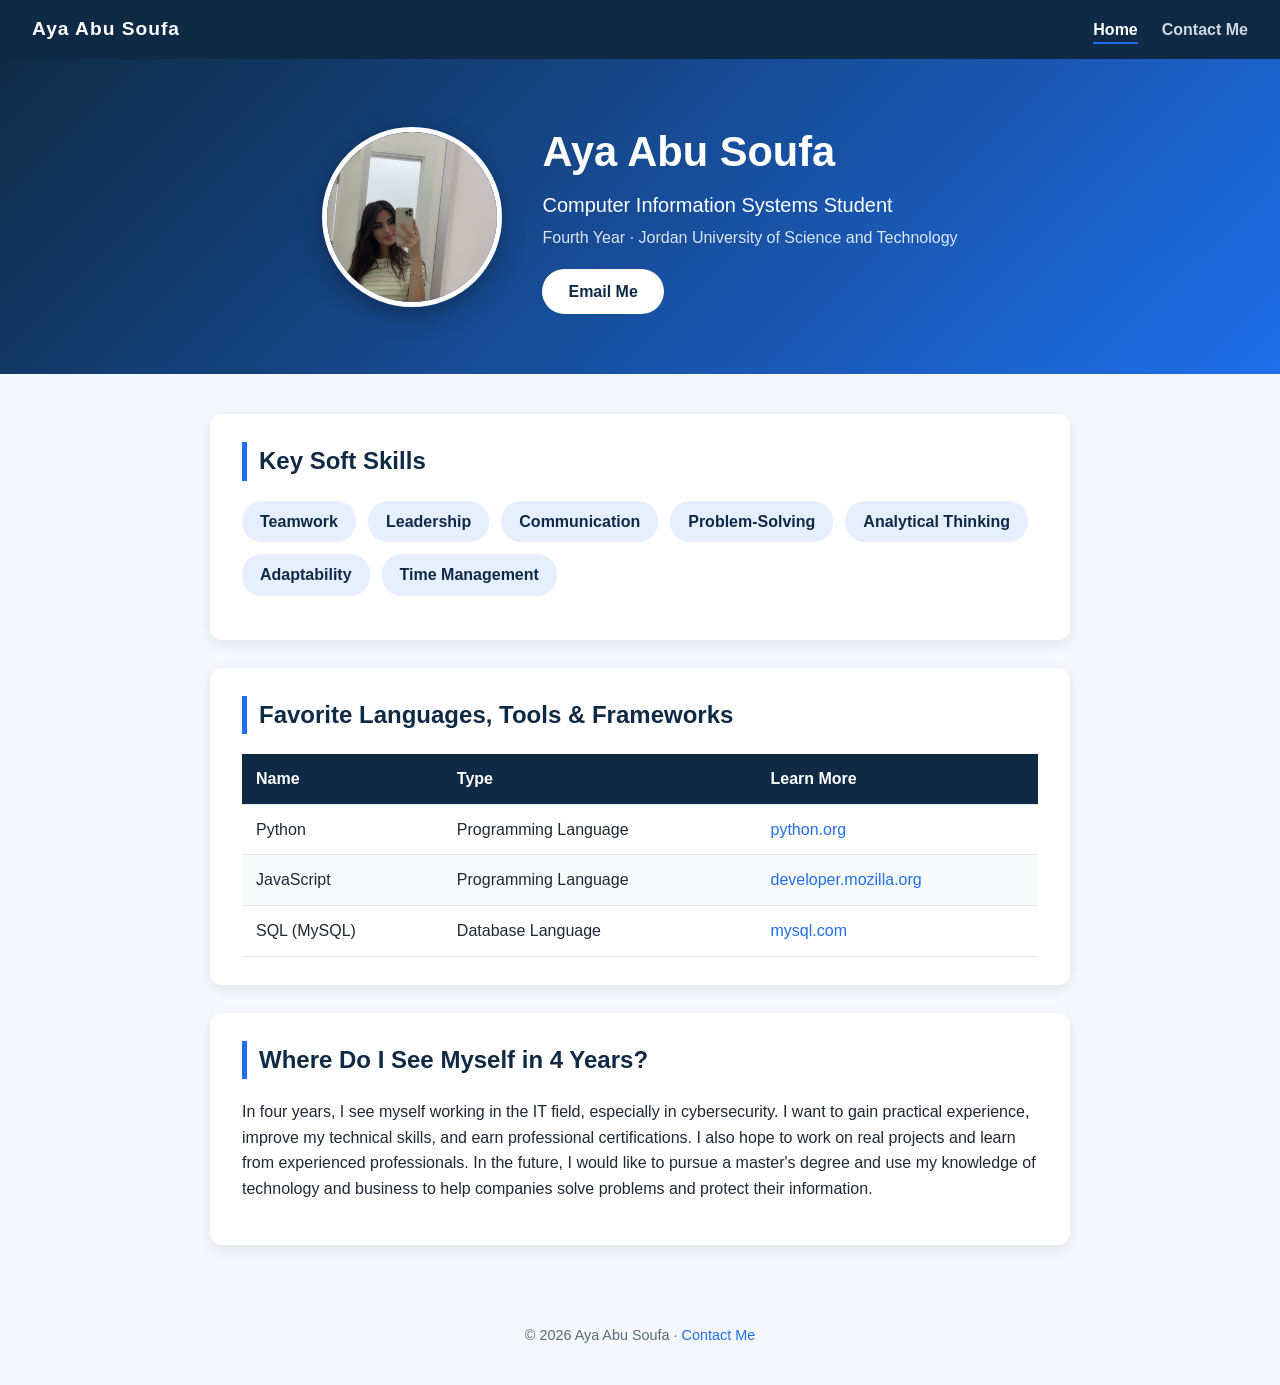
<file: index.html>
<!DOCTYPE html>
<html lang="en">
<head>
  <meta charset="UTF-8">
  <meta name="viewport" content="width=device-width, initial-scale=1.0">
  <title>149875 - Aya Abu Soufa</title>
  <link rel="stylesheet" href="style.css">
</head>
<body>

  <nav class="navbar">
    <span class="logo">Aya Abu Soufa</span>
    <ul>
      <li><a href="index.html" class="active">Home</a></li>
      <li><a href="contact.html">Contact Me</a></li>
    </ul>
  </nav>

  <header class="hero">
    <img src="photo.jpg" alt="Professional photo of Aya Abu Soufa" class="profile-photo">
    <div class="hero-text">
      <h1>Aya Abu Soufa</h1>
      <p class="subtitle">Computer Information Systems Student</p>
      <p class="level">Fourth Year &middot; Jordan University of Science and Technology</p>
      <a class="btn" href="mailto:amabusoufa20@cit.just.edu.jo">Email Me</a>
    </div>
  </header>

  <main>

    <section class="card">
      <h2>Key Soft Skills</h2>
      <ul class="skills">
        <li>Teamwork</li>
        <li>Leadership</li>
        <li>Communication</li>
        <li>Problem-Solving</li>
        <li>Analytical Thinking</li>
        <li>Adaptability</li>
        <li>Time Management</li>
      </ul>
    </section>

    <section class="card">
      <h2>Favorite Languages, Tools &amp; Frameworks</h2>
      <table>
        <thead>
          <tr>
            <th>Name</th>
            <th>Type</th>
            <th>Learn More</th>
          </tr>
        </thead>
        <tbody>
          <tr>
            <td>Python</td>
            <td>Programming Language</td>
            <td><a href="https://www.python.org" target="_blank">python.org</a></td>
          </tr>
          <tr>
            <td>JavaScript</td>
            <td>Programming Language</td>
            <td><a href="https://developer.mozilla.org/en-US/docs/Web/JavaScript" target="_blank">developer.mozilla.org</a></td>
          </tr>
          <tr>
            <td>SQL (MySQL)</td>
            <td>Database Language</td>
            <td><a href="https://www.mysql.com" target="_blank">mysql.com</a></td>
          </tr>
        </tbody>
      </table>
    </section>

    <section class="card">
      <h2>Where Do I See Myself in 4 Years?</h2>
      <p>
        In four years, I see myself working in the IT field, especially in cybersecurity. I want to gain practical experience,
        improve my technical skills, and earn professional certifications. 
        I also hope to work on real projects and learn from experienced professionals. In the future, 
        I would like to pursue a master's degree and use my knowledge of technology and business to help companies solve problems and protect their information.

      </p>
    </section>

  </main>

  <footer>
    <p>&copy; 2026 Aya Abu Soufa &middot; <a href="contact.html">Contact Me</a></p>
  </footer>

</body>
</html>
</file>
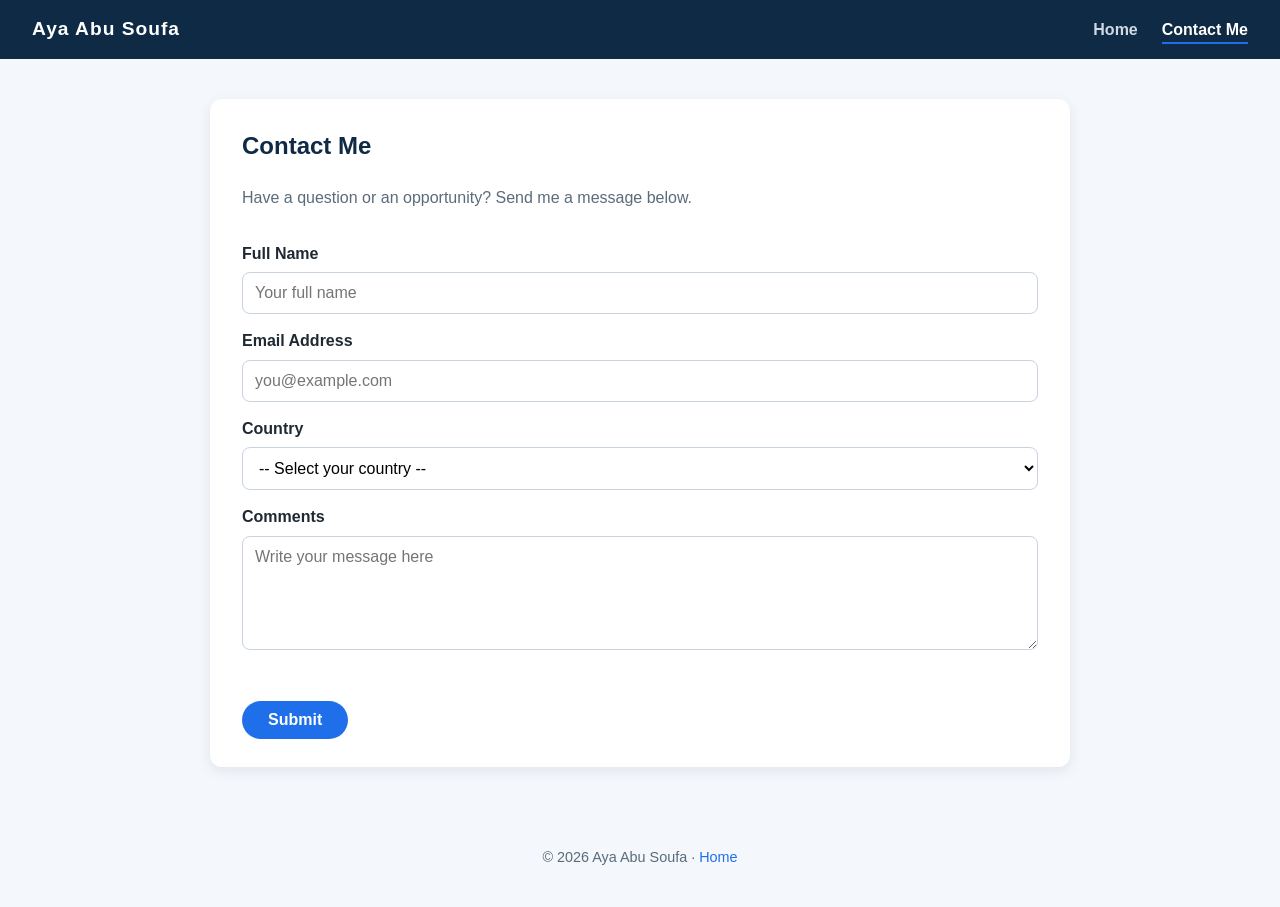
<file: contact.html>
<!DOCTYPE html>
<html lang="en">
<head>
  <meta charset="UTF-8">
  <meta name="viewport" content="width=device-width, initial-scale=1.0">
  <title>149875 - Aya Abu Soufa | Contact Me</title>
  <link rel="stylesheet" href="style.css">
</head>
<body>

  <nav class="navbar">
    <span class="logo">Aya Abu Soufa</span>
    <ul>
      <li><a href="index.html">Home</a></li>
      <li><a href="contact.html" class="active">Contact Me</a></li>
    </ul>
  </nav>

  <main>
    <section class="card form-card">
      <h1>Contact Me</h1>
      <p class="form-intro">Have a question or an opportunity? Send me a message below.</p>

      <form id="contactForm" novalidate>
        <label for="fullName">Full Name</label>
        <input type="text" id="fullName" name="fullName" placeholder="Your full name">

        <label for="email">Email Address</label>
        <input type="email" id="email" name="email" placeholder="you@example.com">

        <label for="country">Country</label>
        <select id="country" name="country">
          <option value="">-- Select your country --</option>
          <option>Jordan</option>
          <option>Saudi Arabia</option>
          <option>United Arab Emirates</option>
          <option>Palestine</option>
          <option>Egypt</option>
          <option>Iraq</option>
          <option>Lebanon</option>
          <option>Syria</option>
          <option>Kuwait</option>
          <option>Qatar</option>
          <option>United States</option>
          <option>United Kingdom</option>
          <option>Other</option>
        </select>

        <label for="comments">Comments</label>
        <textarea id="comments" name="comments" rows="5" placeholder="Write your message here"></textarea>

        <p id="errorMsg" class="error"></p>

        <button type="submit" class="btn">Submit</button>
      </form>
    </section>
  </main>

  <footer>
    <p>&copy; 2026 Aya Abu Soufa &middot; <a href="index.html">Home</a></p>
  </footer>

  <script src="script.js"></script>
</body>
</html>
</file>
<file: style.css>
:root {
  --navy: #0f2a44;
  --blue: #1f6feb;
  --light: #f4f7fb;
  --text: #1f2933;
  --muted: #5b6b7a;
  --white: #ffffff;
  --radius: 12px;
}

* {
  box-sizing: border-box;
}

body {
  margin: 0;
  font-family: "Segoe UI", Arial, sans-serif;
  background-color: var(--light);
  color: var(--text);
  line-height: 1.6;
}

a {
  color: var(--blue);
  text-decoration: none;
}

a:hover {
  text-decoration: underline;
}

.navbar {
  display: flex;
  justify-content: space-between;
  align-items: center;
  background-color: var(--navy);
  padding: 14px 32px;
  position: sticky;   
  top: 0;
  z-index: 10;
}

.logo {
  color: var(--white);
  font-weight: bold;
  font-size: 1.2rem;
  letter-spacing: 1px;
}

.navbar ul {
  list-style: none;
  display: flex;
  gap: 24px;
  margin: 0;
  padding: 0;
}

.navbar a {
  color: #cfd8e3;
  font-weight: 600;
  padding-bottom: 4px;
  border-bottom: 2px solid transparent;
  transition: color 0.3s, border-color 0.3s;
}

.navbar a:hover,
.navbar a.active {
  color: var(--white);
  border-bottom-color: var(--blue);
  text-decoration: none;
}

.hero {
  display: flex;
  align-items: center;
  justify-content: center;
  gap: 40px;
  padding: 60px 24px;
  background: linear-gradient(135deg, var(--navy), var(--blue));
  color: var(--white);
}

.profile-photo {
  width: 180px;
  height: 180px;
  object-fit: cover;    
  border-radius: 50%;
  border: 5px solid var(--white);
  box-shadow: 0 8px 24px rgba(0, 0, 0, 0.3);
}

.hero h1 {
  margin: 0;
  font-size: 2.6rem;
}

.subtitle {
  margin: 4px 0;
  font-size: 1.25rem;
}

.level {
  margin: 0 0 18px;
  opacity: 0.85;
}

.btn {
  display: inline-block;
  background-color: var(--white);
  color: var(--navy);
  font-weight: bold;
  padding: 10px 26px;
  border: none;
  border-radius: 30px;
  cursor: pointer;
  font-size: 1rem;
  transition: transform 0.2s, box-shadow 0.2s;
}

.btn:hover {
  transform: translateY(-2px);
  box-shadow: 0 6px 16px rgba(0, 0, 0, 0.25);
  text-decoration: none;
}

main {
  max-width: 900px;
  margin: 40px auto;
  padding: 0 20px;
}

.card {
  background-color: var(--white);
  border-radius: var(--radius);
  padding: 28px 32px;
  margin-bottom: 28px;
  box-shadow: 0 4px 14px rgba(15, 42, 68, 0.08);
}

.card h2 {
  margin-top: 0;
  color: var(--navy);
  border-left: 5px solid var(--blue);
  padding-left: 12px;
}

.skills {
  list-style: none;
  padding: 0;
  display: flex;
  flex-wrap: wrap;
  gap: 12px;
}

.skills li {
  background-color: #e6efff;
  color: var(--navy);
  padding: 8px 18px;
  border-radius: 20px;
  font-weight: 600;
}

table {
  width: 100%;
  border-collapse: collapse;
}

th,
td {
  text-align: left;
  padding: 12px 14px;
  border-bottom: 1px solid #e3e8ef;
}

th {
  background-color: var(--navy);
  color: var(--white);
}

tbody tr:nth-child(even) {
  background-color: #f8fafc;   
}

tbody tr:hover {
  background-color: #e6efff;
}

.form-card h1 {
  margin-top: 0;
  color: var(--navy);
}

.form-intro {
  color: var(--muted);
}

form {
  display: flex;
  flex-direction: column;
}

label {
  font-weight: 600;
  margin-top: 14px;
  margin-bottom: 6px;
}

input,
select,
textarea {
  padding: 11px 12px;
  font-size: 1rem;
  font-family: inherit;
  border: 1px solid #c9d3df;
  border-radius: 8px;
  background-color: var(--white);
  transition: border-color 0.2s, box-shadow 0.2s;
}

input:focus,
select:focus,
textarea:focus {
  outline: none;
  border-color: var(--blue);
  box-shadow: 0 0 0 3px rgba(31, 111, 235, 0.2);
}

form .btn {
  margin-top: 20px;
  align-self: flex-start;
  background-color: var(--blue);
  color: var(--white);
}

.error {
  color: #c62828;
  font-weight: 600;
  min-height: 1.2em;
  margin: 12px 0 0;
}

footer {
  text-align: center;
  padding: 24px;
  color: var(--muted);
  font-size: 0.9rem;
}

@media (max-width: 650px) {
  .hero {
    flex-direction: column;
    text-align: center;
    gap: 20px;
  }

  .navbar {
    padding: 12px 16px;
  }

  .card {
    padding: 22px 18px;
  }

  th,
  td {
    padding: 10px 8px;
    font-size: 0.9rem;
  }
}
</file>
